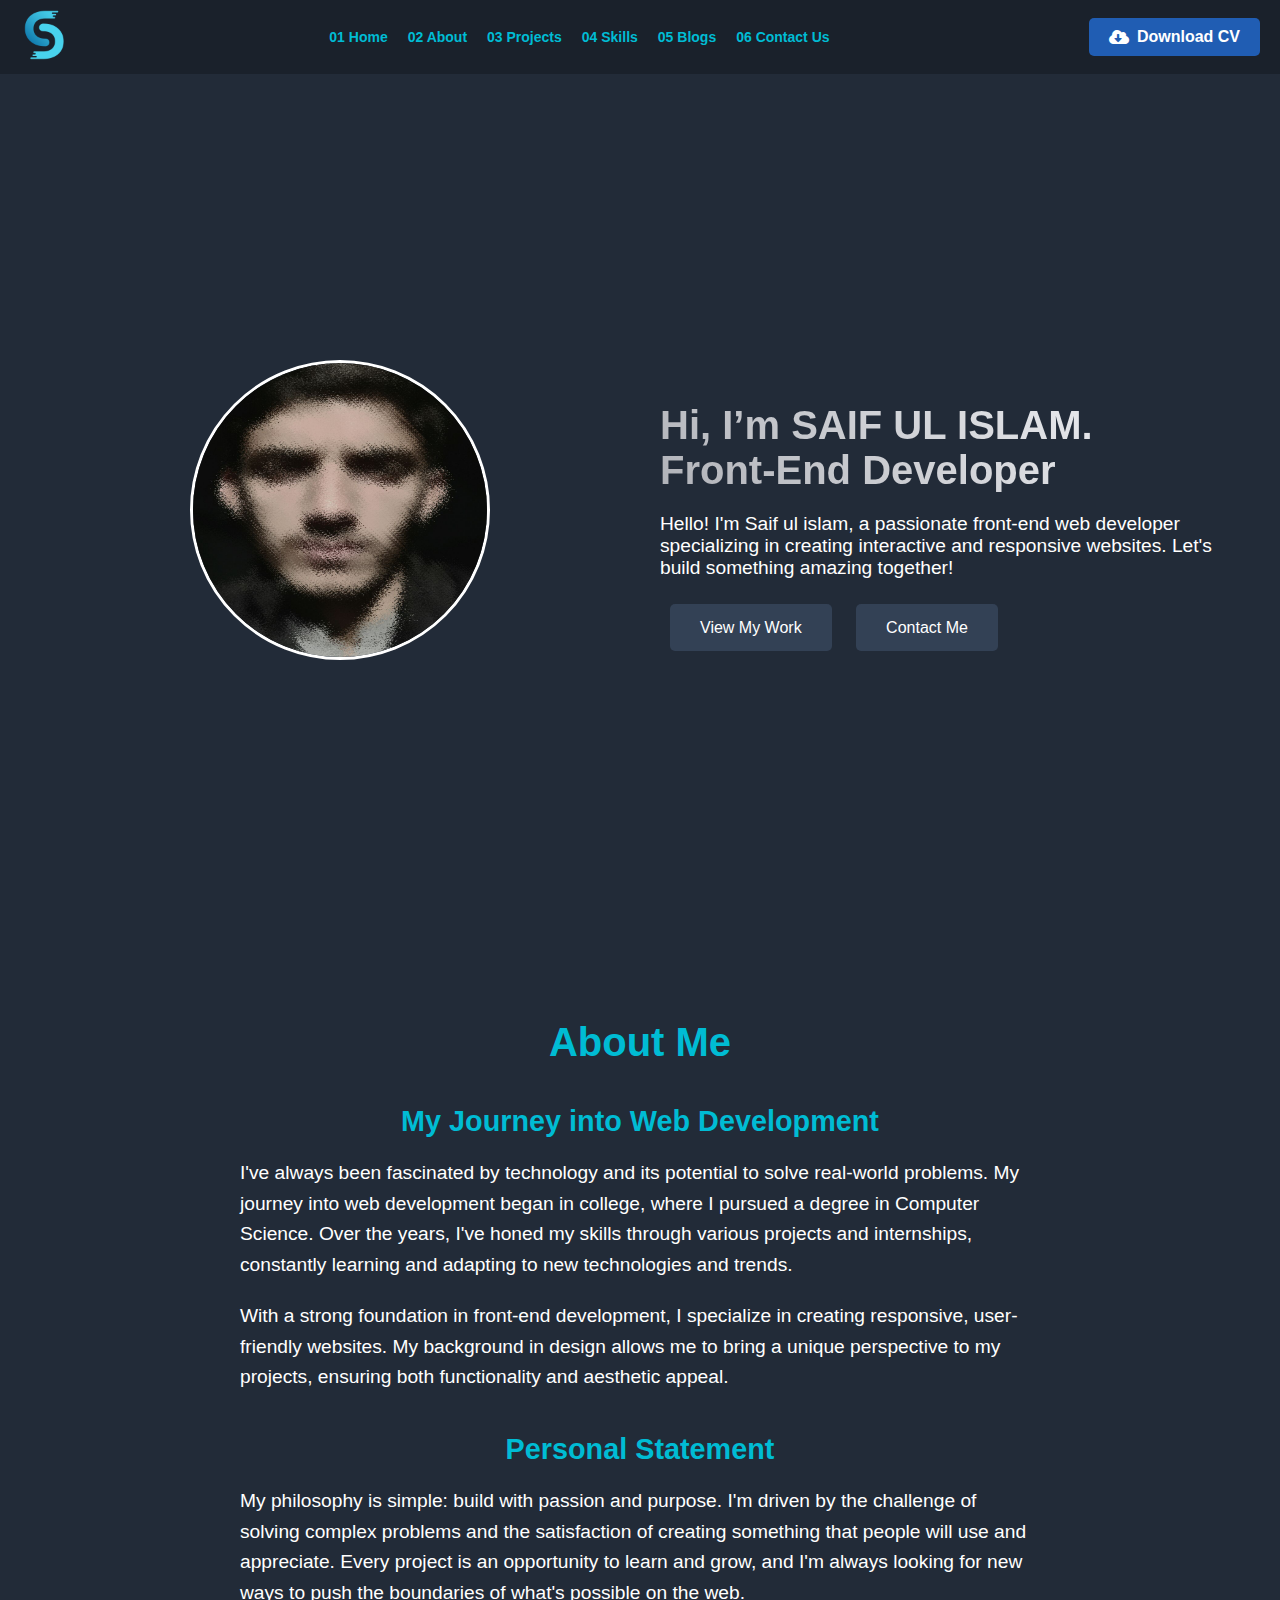
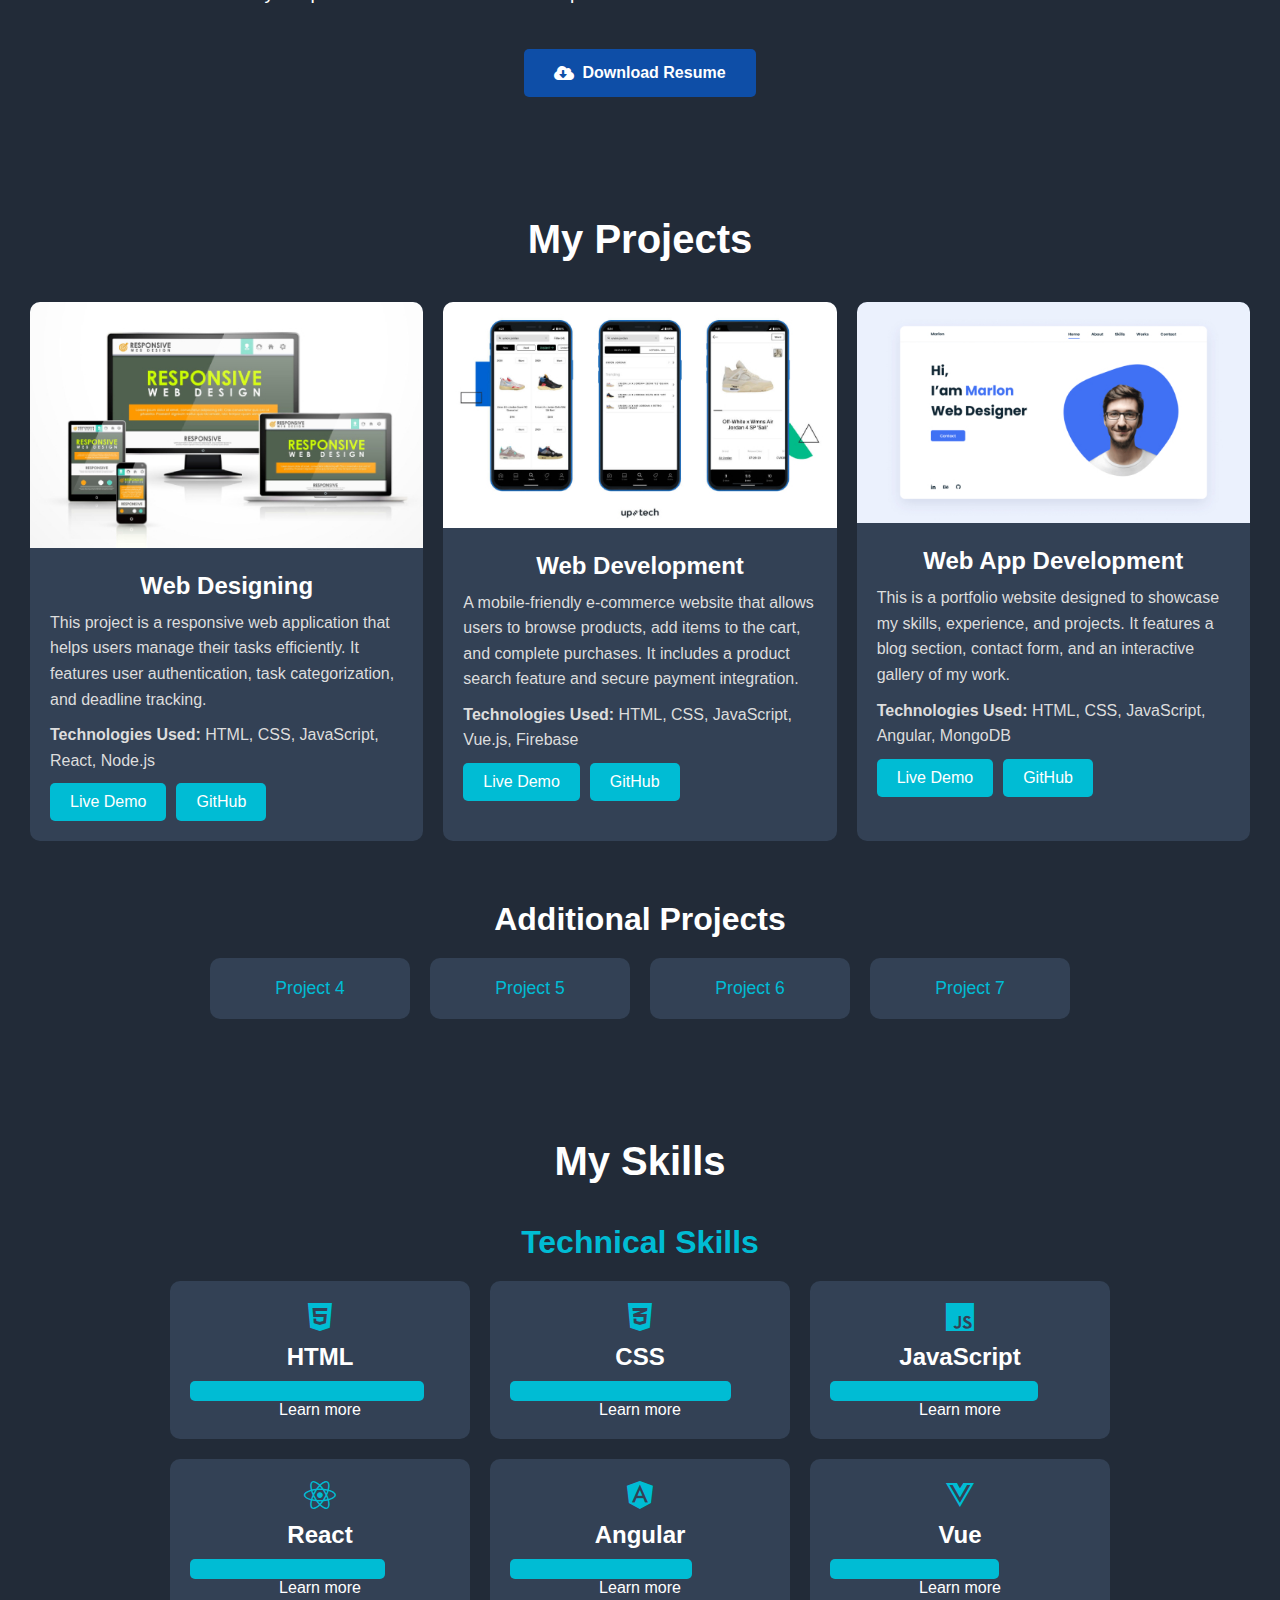
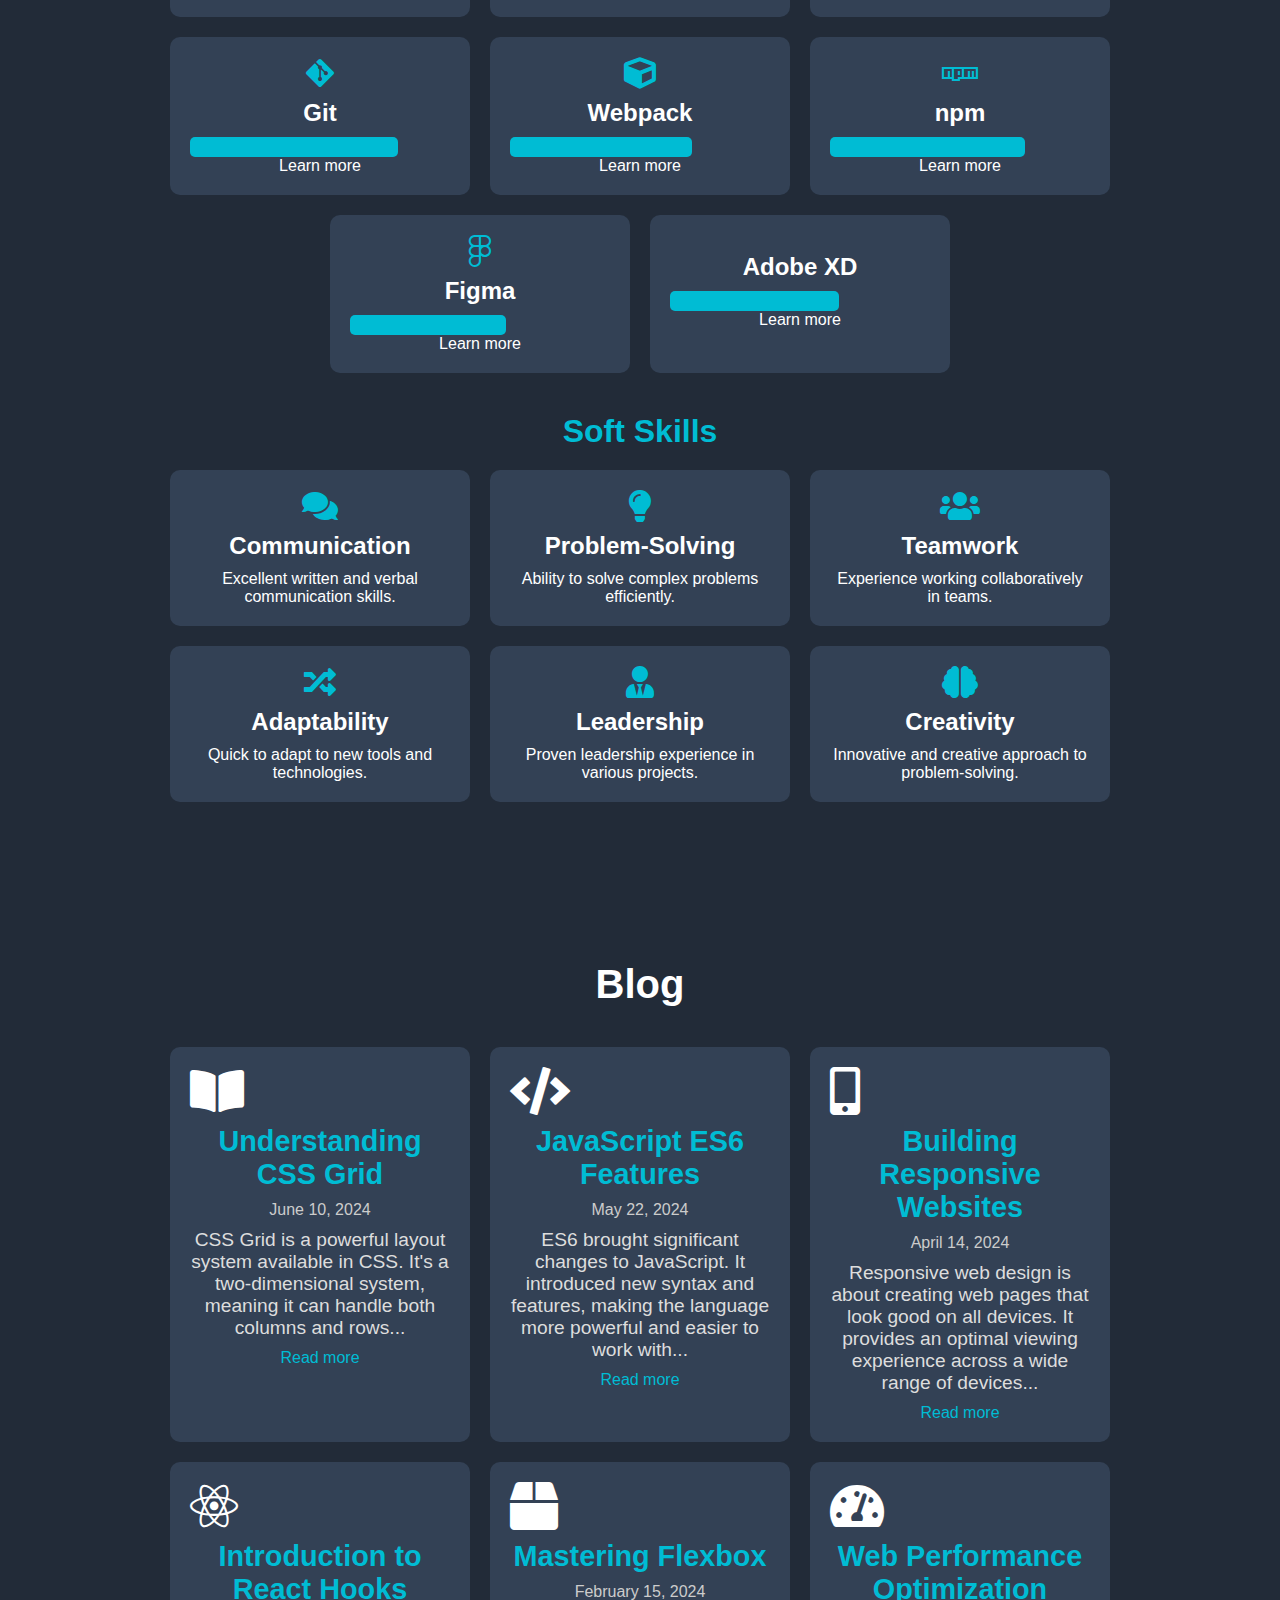
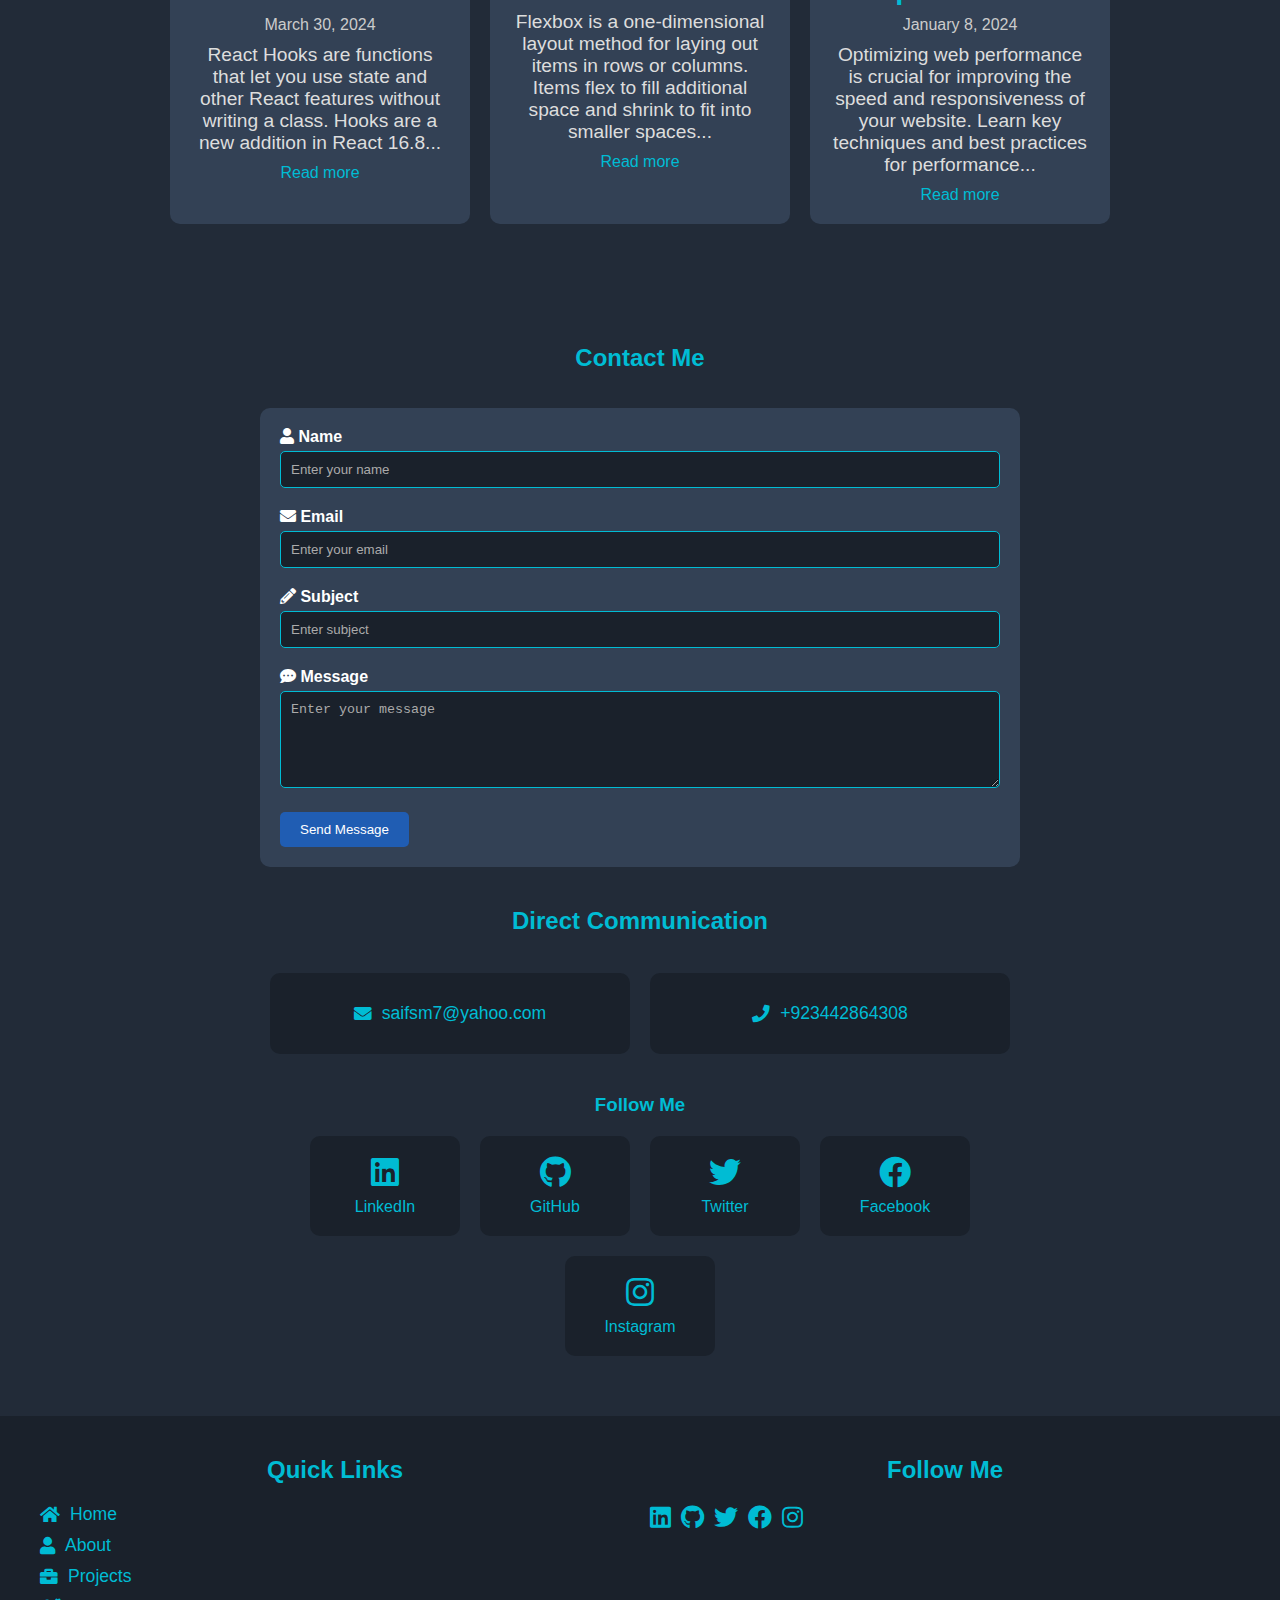
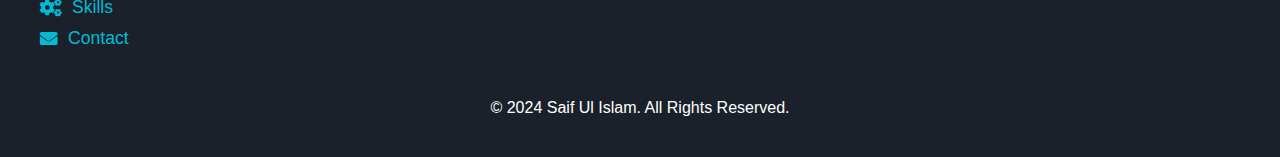
<file: index.html>
<!DOCTYPE html>
<html lang="en">
<head>
    <meta charset="UTF-8">
    <meta name="viewport" content="width=device-width, initial-scale=1.0">
    <title>Saif || Portfolio</title>
    <link rel="stylesheet" href="assets/css/styles.css">
    <link rel="stylesheet" href="https://cdnjs.cloudflare.com/ajax/libs/font-awesome/5.15.3/css/all.min.css">
    <style>
        
           </style>
</head>
<body>
    <!-- header section -->
     <section>
    <nav class="navbar">
        <div class="logo">
            <img src="assets/img/logo.png" alt="Logo">
        </div>
        <ul class="nav-links" id="nav-links">
            <li><a href="#hero">01 Home</a></li>
            <li><a href="#about">02 About</a></li>
            <li><a href="#projects">03 Projects</a></li>
            <li><a href="#skills">04 Skills</a></li>
            <li><a href="#blogs">05 Blogs</a></li>
            <li><a href="#contact">06 Contact Us</a></li>
        </ul>
        <div class="nav-right">
            <div class="download-cv">
                <a href="#" class="download-button">
                    <i class="fas fa-cloud-download-alt"></i> Download CV
                </a>
            </div>
            <div class="menu-icon" id="menu-icon">
                <i class="fas fa-bars"></i>
            </div>
        </div>
    </nav>
</section>
    <!-- Hero Section -->
    <section class="hero" id="hero">
        <div class="profile-pic-container">
            <img src="assets/img/msg7349087004-544.jpg" alt="Profile Picture" class="profile-pic">
        </div>
        <div class="hero-content">
            <h1>Hi, I’m SAIF UL ISLAM.<br>Front-End Developer</h1>
            <p>Hello! I'm Saif ul islam, a passionate front-end web developer specializing in creating interactive and responsive websites. Let's build something amazing together!</p>
            <div class="cta-buttons">
                <a href="#project" class="btn">View My Work</a>
                <a href="#contact" class="btn">Contact Me</a>
            </div>
        </div>
    </section>

    <!-- About Section -->
<section id="about" class="about">
    <h2>About Me</h2>
    <div class="about-content">
        <div class="about-details">
            <h3>My Journey into Web Development</h3>
            <p>I've always been fascinated by technology and its potential to solve real-world problems. My journey into web development began in college, where I pursued a degree in Computer Science. Over the years, I've honed my skills through various projects and internships, constantly learning and adapting to new technologies and trends.</p>
            <p>With a strong foundation in front-end development, I specialize in creating responsive, user-friendly websites. My background in design allows me to bring a unique perspective to my projects, ensuring both functionality and aesthetic appeal.</p>
        </div>
        <div class="personal-statement">
            <h3>Personal Statement</h3>
            <p>My philosophy is simple: build with passion and purpose. I'm driven by the challenge of solving complex problems and the satisfaction of creating something that people will use and appreciate. Every project is an opportunity to learn and grow, and I'm always looking for new ways to push the boundaries of what's possible on the web.</p>
        </div>
        <div class="resume-download">
            <a href="assets/resume.pdf" class="download-resume" download>
                <i class="fas fa-cloud-download-alt"></i> Download Resume
            </a>
        </div>
    </div>
</section>
    <!-- Projects Section -->
<section id="projects" class="projects-page">
    <h2>My Projects</h2>
    <div class="featured-projects">
        <div class="project-item">
            <img src="assets/img/responsivewebdesign.jpg" alt="Project 1" class="project-image">
            <div class="project-details">
                <h3>Web Designing</h3>
                <p>This project is a responsive web application that helps users manage their tasks efficiently. It features user authentication, task categorization, and deadline tracking.</p>
                <p><strong>Technologies Used:</strong> HTML, CSS, JavaScript, React, Node.js</p>
                <div class="project-links">
                    <a href="#" class="project-link">Live Demo</a>
                    <a href="#" class="project-link">GitHub</a>
                </div>
            </div>
        </div>
        <div class="project-item">
            <img src="assets/img/ecommereweb.jpg" alt="Project 2" class="project-image">
            <div class="project-details">
                <h3>Web Development</h3>
                <p>A mobile-friendly e-commerce website that allows users to browse products, add items to the cart, and complete purchases. It includes a product search feature and secure payment integration.</p>
                <p><strong>Technologies Used:</strong> HTML, CSS, JavaScript, Vue.js, Firebase</p>
                <div class="project-links">
                    <a href="#" class="project-link">Live Demo</a>
                    <a href="#" class="project-link">GitHub</a>
                </div>
            </div>
        </div>
        <div class="project-item">
            <img src="assets/img/portfolio.jpg" alt="Project 3" class="project-image">
            <div class="project-details">
                <h3>Web App Development</h3>
                <p>This is a portfolio website designed to showcase my skills, experience, and projects. It features a blog section, contact form, and an interactive gallery of my work.</p>
                <p><strong>Technologies Used:</strong> HTML, CSS, JavaScript, Angular, MongoDB</p>
                <div class="project-links">
                    <a href="#" class="project-link">Live Demo</a>
                    <a href="#" class="project-link">GitHub</a>
                </div>
            </div>
        </div>
    </div>
    <div class="additional-projects">
        <h3>Additional Projects</h3>
        <div class="additional-projects-list">
            <div class="additional-project-item">
                <a href="#" class="additional-project-link">Project 4</a>
            </div>
            <div class="additional-project-item">
                <a href="#" class="additional-project-link">Project 5</a>
            </div>
            <div class="additional-project-item">
                <a href="#" class="additional-project-link">Project 6</a>
            </div>
            <div class="additional-project-item">
                <a href="#" class="additional-project-link">Project 7</a>
            </div>
        </div>
    </div>
</section>

    <!-- Skills section -->
    <section id="skills" class="skills-page">
        <h2>My Skills</h2>
        <div class="skills-section">
            <h3>Technical Skills</h3>
            <div class="skills-list">
                <div class="skill-item">
                    <i class="fab fa-html5 skill-icon"></i>
                    <h4>HTML</h4>
                    <div class="skill-bar" style="--skill-level: 90%;"></div>
                    <a href="https://developer.mozilla.org/en-US/docs/Web/HTML" target="_blank">Learn more</a>
                </div>
                <div class="skill-item">
                    <i class="fab fa-css3-alt skill-icon"></i>
                    <h4>CSS</h4>
                    <div class="skill-bar" style="--skill-level: 85%;"></div>
                    <a href="https://developer.mozilla.org/en-US/docs/Web/CSS" target="_blank">Learn more</a>
                </div>
                <div class="skill-item">
                    <i class="fab fa-js skill-icon"></i>
                    <h4>JavaScript</h4>
                    <div class="skill-bar" style="--skill-level: 80%;"></div>
                    <a href="https://developer.mozilla.org/en-US/docs/Web/JavaScript" target="_blank">Learn more</a>
                </div>
                <div class="skill-item">
                    <i class="fab fa-react skill-icon"></i>
                    <h4>React</h4>
                    <div class="skill-bar" style="--skill-level: 75%;"></div>
                    <a href="https://reactjs.org/" target="_blank">Learn more</a>
                </div>
                <div class="skill-item">
                    <i class="fab fa-angular skill-icon"></i>
                    <h4>Angular</h4>
                    <div class="skill-bar" style="--skill-level: 70%;"></div>
                    <a href="https://angular.io/" target="_blank">Learn more</a>
                </div>
                <div class="skill-item">
                    <i class="fab fa-vuejs skill-icon"></i>
                    <h4>Vue</h4>
                    <div class="skill-bar" style="--skill-level: 65%;"></div>
                    <a href="https://vuejs.org/" target="_blank">Learn more</a>
                </div>
                <div class="skill-item">
                    <i class="fab fa-git-alt skill-icon"></i>
                    <h4>Git</h4>
                    <div class="skill-bar" style="--skill-level: 80%;"></div>
                    <a href="https://git-scm.com/" target="_blank">Learn more</a>
                </div>
                <div class="skill-item">
                    <i class="fas fa-cube skill-icon"></i> <!-- Alternative icon for Webpack -->
                    <h4>Webpack</h4>
                    <div class="skill-bar" style="--skill-level: 70%;"></div>
                    <a href="https://webpack.js.org/" target="_blank">Learn more</a>
                </div>
                <div class="skill-item">
                    <i class="fab fa-npm skill-icon"></i>
                    <h4>npm</h4>
                    <div class="skill-bar" style="--skill-level: 75%;"></div>
                    <a href="https://www.npmjs.com/" target="_blank">Learn more</a>
                </div>
                <div class="skill-item">
                    <i class="fab fa-figma skill-icon"></i>
                    <h4>Figma</h4>
                    <div class="skill-bar" style="--skill-level: 60%;"></div>
                    <a href="https://www.figma.com/" target="_blank">Learn more</a>
                </div>
                <div class="skill-item">
                    <i class="fab fa-adobe skill-icon"></i>
                    <h4>Adobe XD</h4>
                    <div class="skill-bar" style="--skill-level: 65%;"></div>
                    <a href="https://www.adobe.com/products/xd.html" target="_blank">Learn more</a>
                </div>
            </div>
        </div>
        <div class="skills-section">
            <h3>Soft Skills</h3>
            <div class="skills-list">
                <div class="skill-item">
                    <i class="fas fa-comments skill-icon"></i>
                    <h4>Communication</h4>
                    <p>Excellent written and verbal communication skills.</p>
                </div>
                <div class="skill-item">
                    <i class="fas fa-lightbulb skill-icon"></i>
                    <h4>Problem-Solving</h4>
                    <p>Ability to solve complex problems efficiently.</p>
                </div>
                <div class="skill-item">
                    <i class="fas fa-users skill-icon"></i>
                    <h4>Teamwork</h4>
                    <p>Experience working collaboratively in teams.</p>
                </div>
                <div class="skill-item">
                    <i class="fas fa-random skill-icon"></i>
                    <h4>Adaptability</h4>
                    <p>Quick to adapt to new tools and technologies.</p>
                </div>
                <div class="skill-item">
                    <i class="fas fa-user-tie skill-icon"></i>
                    <h4>Leadership</h4>
                    <p>Proven leadership experience in various projects.</p>
                </div>
                <div class="skill-item">
                    <i class="fas fa-brain skill-icon"></i>
                    <h4>Creativity</h4>
                    <p>Innovative and creative approach to problem-solving.</p>
                </div>
            </div>
        </div>
    </section>

<!-- blog section -->
<section id="blogs" class="blog-page">
    <h2>Blog</h2>
    <div class="posts-list">
        <div class="post-item">
            <i class="fas fa-book-open post-icon"></i>
            <h3 class="post-title">Understanding CSS Grid</h3>
            <p class="post-date">June 10, 2024</p>
            <p class="post-summary">CSS Grid is a powerful layout system available in CSS. It's a two-dimensional system, meaning it can handle both columns and rows...</p>
            <a class="read-more" href="#">Read more</a>
        </div>
        <div class="post-item">
            <i class="fas fa-code post-icon"></i>
            <h3 class="post-title">JavaScript ES6 Features</h3>
            <p class="post-date">May 22, 2024</p>
            <p class="post-summary">ES6 brought significant changes to JavaScript. It introduced new syntax and features, making the language more powerful and easier to work with...</p>
            <a class="read-more" href="#">Read more</a>
        </div>
        <div class="post-item">
            <i class="fas fa-mobile-alt post-icon"></i>
            <h3 class="post-title">Building Responsive Websites</h3>
            <p class="post-date">April 14, 2024</p>
            <p class="post-summary">Responsive web design is about creating web pages that look good on all devices. It provides an optimal viewing experience across a wide range of devices...</p>
            <a class="read-more" href="#">Read more</a>
        </div>
        <div class="post-item">
            <i class="fab fa-react post-icon"></i>
            <h3 class="post-title">Introduction to React Hooks</h3>
            <p class="post-date">March 30, 2024</p>
            <p class="post-summary">React Hooks are functions that let you use state and other React features without writing a class. Hooks are a new addition in React 16.8...</p>
            <a class="read-more" href="#">Read more</a>
        </div>
        <div class="post-item">
            <i class="fas fa-box post-icon"></i>
            <h3 class="post-title">Mastering Flexbox</h3>
            <p class="post-date">February 15, 2024</p>
            <p class="post-summary">Flexbox is a one-dimensional layout method for laying out items in rows or columns. Items flex to fill additional space and shrink to fit into smaller spaces...</p>
            <a class="read-more" href="#">Read more</a>
        </div>
        <div class="post-item">
            <i class="fas fa-tachometer-alt post-icon"></i>
            <h3 class="post-title">Web Performance Optimization</h3>
            <p class="post-date">January 8, 2024</p>
            <p class="post-summary">Optimizing web performance is crucial for improving the speed and responsiveness of your website. Learn key techniques and best practices for performance...</p>
            <a class="read-more" href="#">Read more</a>
        </div>
    </div>
</section>
    <!-- Contact Section -->
    <div id="contact" class="contact-section">
        <h2>Contact Me</h2>
        <br>
        <br>
        <div class="form-container">
            <form>
                <div class="form-field">
                    <label for="name"><i class="fas fa-user"></i> Name</label>
                    <input type="text" id="name" name="name" placeholder="Enter your name">
                </div>
                <div class="form-field">
                    <label for="email"><i class="fas fa-envelope"></i> Email</label>
                    <input type="email" id="email" name="email" placeholder="Enter your email">
                </div>
                <div class="form-field">
                    <label for="subject"><i class="fas fa-pencil-alt"></i> Subject</label>
                    <input type="text" id="subject" name="subject" placeholder="Enter subject">
                </div>
                <div class="form-field">
                    <label for="message"><i class="fas fa-comment-dots"></i> Message</label>
                    <textarea id="message" name="message" rows="5" placeholder="Enter your message"></textarea>
                </div>
                <button type="submit">Send Message</button>
            </form>
        </div>
        <div class="contact-info">
            <h3>Direct Communication</h3>
            <br>
            <div class="contact-boxes">
                <div class="contact-box">
                    <p><i class="fas fa-envelope"></i> saifsm7@yahoo.com</p>
                </div>
                <div class="contact-box">
                    <p><i class="fas fa-phone"></i> +923442864308</p>
                </div>
            </div>
        </div>
        <div class="social-media">
            <h3>Follow Me</h3>
            <div class="social-boxes">
                <a href="https://www.linkedin.com/in/saifxeven/" target="_blank" class="social-box">
                    <i class="fab fa-linkedin"></i> LinkedIn
                </a>
                <a href="https://github.com/saifulislaam" target="_blank" class="social-box">
                    <i class="fab fa-github"></i> GitHub
                </a>
                <a href="https://twitter.com/saifxeven" target="_blank" class="social-box">
                    <i class="fab fa-twitter"></i> Twitter
                </a>
                <a href="https://www.facebook.com/saifxeven" target="_blank" class="social-box">
                    <i class="fab fa-facebook"></i> Facebook
                </a>
                <a href="https://www.instagram.com/saifsui7" target="_blank" class="social-box">
                    <i class="fab fa-instagram"></i> Instagram
                </a>
            </div>
        </div>
    </div>
    <!-- Footer Section >-- -->
<footer class="footer-section">
    <div class="footer-content">
        <div class="quick-links">
            <h3>Quick Links</h3>
            <ul>
                <li><a href="#home"><i class="fas fa-home"></i> Home</a></li>
                <li><a href="#about"><i class="fas fa-user"></i> About</a></li>
                <li><a href="#projects"><i class="fas fa-briefcase"></i> Projects</a></li>
                <li><a href="#skills"><i class="fas fa-cogs"></i> Skills</a></li>
                <li><a href="#contact"><i class="fas fa-envelope"></i> Contact</a></li>
            </ul>
        </div>
        <div class="social-media-icons">
            <h3>Follow Me</h3>
            <div class="social-icons">
                <a href="https://www.linkedin.com/in/saifxeven/" target="_blank"><i class="fab fa-linkedin"></i></a>
                <a href="https://github.com/saifulislaam" target="_blank"><i class="fab fa-github"></i></a>
                <a href="https://twitter.com/saifxeven" target="_blank"><i class="fab fa-twitter"></i></a>
                <a href="https://www.facebook.com/saifxeven" target="_blank"><i class="fab fa-facebook"></i></a>
                <a href="https://www.instagram.com/saifsui7" target="_blank"><i class="fab fa-instagram"></i></a>
            </div>
        </div>
        <div class="copyright-info">
            <p>© 2024 Saif Ul Islam. All Rights Reserved.</p>
        </div>
    </div>
</footer>
    <script src="assets/js/scripts.js">document.getElementById('contact-form').addEventListener('submit', function(event) {
        event.preventDefault(); // Prevent the default form submission
    
        const formData = new FormData(this);
    
        fetch('https://your-server-endpoint.com/submit-form', {
            method: 'POST',
            body: formData
        })
        .then(response => response.json())
        .then(data => {
            if (data.success) {
                alert('Message sent successfully!');
            } else {
                alert('There was an error sending your message.');
            }
        })
        .catch(error => {
            console.error('Error:', error);
            alert('There was an error sending your message.');
        });
    });
        document.addEventListener('DOMContentLoaded', () => {
            const menuIcon = document.getElementById('menu-icon');
            const navLinks = document.getElementById('nav-links');

            // Toggle nav visibility when menu icon is clicked
            menuIcon.addEventListener('click', () => {
                navLinks.classList.toggle('active');
            });

            // Hide nav when clicking on a link
            document.querySelectorAll('.nav-links a').forEach(link => {
                link.addEventListener('click', () => {
                    navLinks.classList.remove('active');
                });
            });

            // Hide nav when clicking outside of it
            document.addEventListener('click', (event) => {
                if (!menuIcon.contains(event.target) && !navLinks.contains(event.target)) {
                    navLinks.classList.remove('active');
                }
            });
        });
    </script>
</body>
</html>
</file>
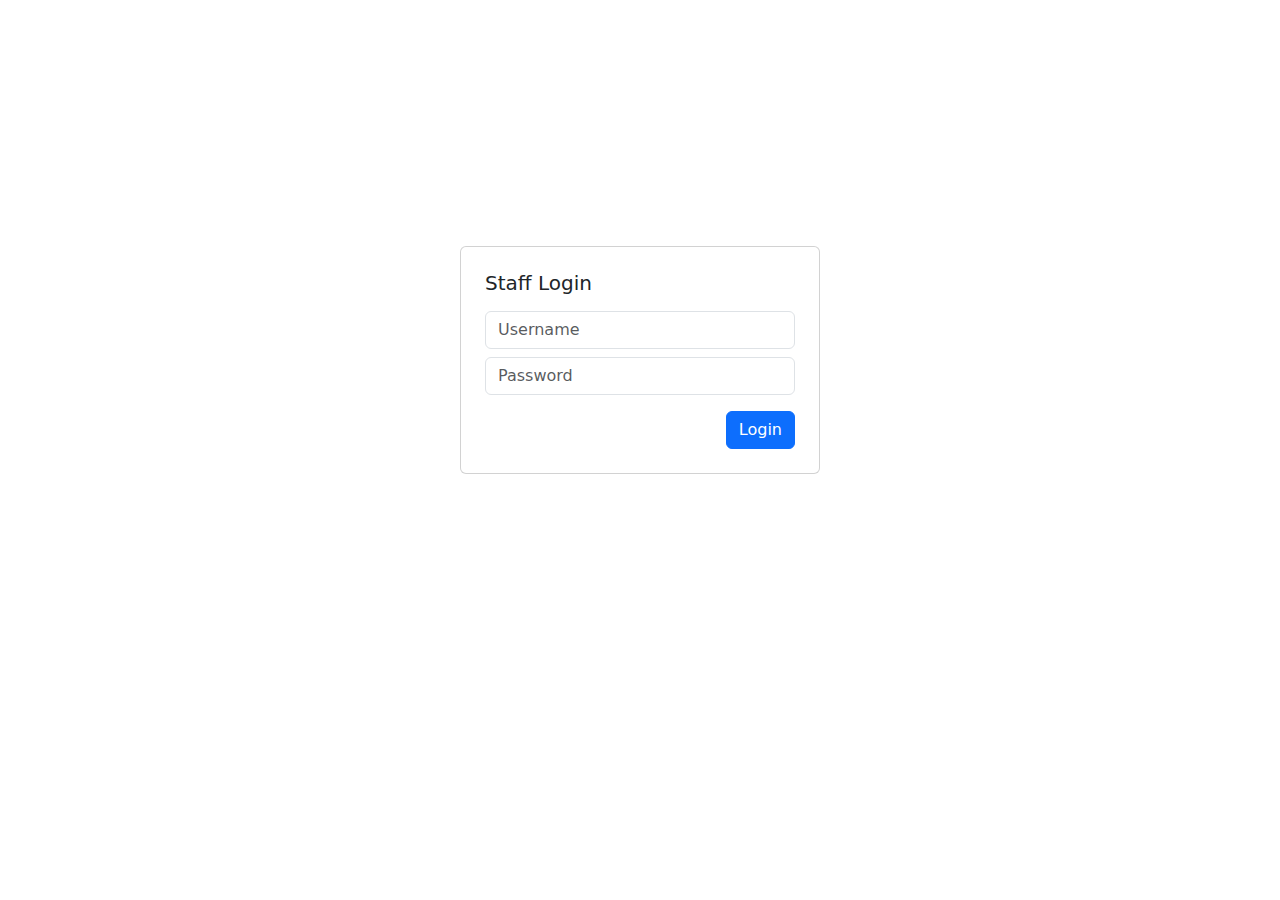
<file: login.html>
<!doctype html>
<html>
<head><meta charset="utf-8"><meta name="viewport" content="width=device-width,initial-scale=1"><title>Staff Login</title>
<link href="https://cdn.jsdelivr.net/npm/bootstrap@5.3.2/dist/css/bootstrap.min.css" rel="stylesheet"></head>
<body>
<div class="container d-flex justify-content-center align-items-center" style="min-height:80vh;">
  <form action="login.php" method="post" class="card p-4" style="width:360px;">
    <h5 class="mb-3">Staff Login</h5>
    <input class="form-control mb-2" name="username" placeholder="Username" required>
    <input class="form-control mb-3" name="password" type="password" placeholder="Password" required>
    <div class="text-end">
      <button class="btn btn-primary" type="submit">Login</button>
    </div>
  </form>
</div>
</body>
</html>
</file>
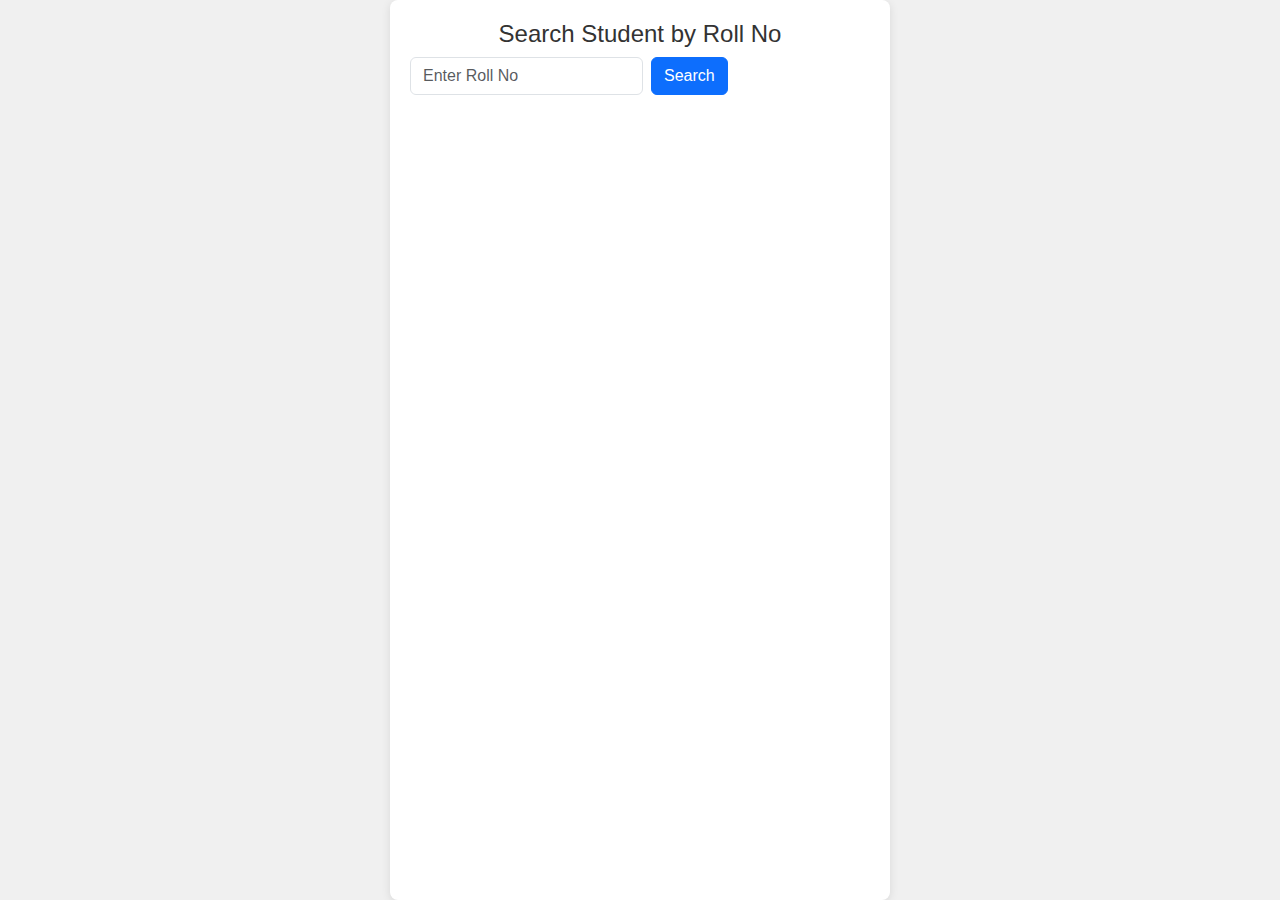
<file: search_student.html>
<!doctype html>
<html lang="en">
<head>
<meta charset="utf-8"><meta name="viewport" content="width=device-width,initial-scale=1"><title>Search Student</title>
<link href="https://cdn.jsdelivr.net/npm/bootstrap@5.3.2/dist/css/bootstrap.min.css" rel="stylesheet">
<link rel="stylesheet" href="styles.css">
</head>
<body>
  <div class="container my-4">
    <h4>Search Student by Roll No</h4>
    <form action="search_student.php" method="get" class="row g-2">
      <div class="col-auto">
        <input class="form-control" type="text" name="roll_no" placeholder="Enter Roll No" required>
      </div>
      <div class="col-auto">
        <button class="btn btn-primary" type="submit"><i class="fa fa-search"></i> Search</button>
      </div>
    </form>
  </div>
</body>
</html>
</file>
<file: assets/css/styles.css>
* {
    margin: 0;
    padding: 0;
    box-sizing: border-box;
}

body, html {
    font-family: Arial, sans-serif;
    background-color: #222b38;
    color: white;
    margin: 0;
    padding: 0;
}

.navbar {
    display: flex;
    justify-content: space-between;
    align-items: center;
    background-color: #1a212b;
    padding: 10px 20px;
    position: fixed;
    top: 0;
    width: 100%;
    z-index: 1000;
}

.logo img {
    width: 50px;
    height: auto;
}

.nav-links {
    list-style: none;
    display: flex;
    gap: 20px;
    flex: 1;
    justify-content: center;
}

.nav-links li {
    display: flex;
    align-items: center;
}

.nav-links a {
    color: #00bcd4;
    text-decoration: none;
    font-weight: bold;
    font-size: 14px;
}

.nav-right {
    display: flex;
    align-items: center;
}

.download-cv {
    margin-left: auto;
}

.download-button {
    background-color: #205db3;
    color: #fff;
    padding: 10px 20px;
    border-radius: 5px;
    text-decoration: none;
    font-weight: bold;
    display: flex;
    align-items: center;
}

.download-button i {
    margin-right: 8px;
}

.download-button:hover {
    background: linear-gradient(45deg, #90939c, #102c5a);
}

.menu-icon {
    display: none;
    font-size: 24px;
    cursor: pointer;
    margin-left: 10px;
    color: #fff;
}

/* Hero Section */
.hero {
    display: flex;
    align-items: center;
    justify-content: space-between;
    text-align: left;
    height: 100vh;
    padding: 40px;
    background-color: #222b38;
    color: white;
    margin-top: 60px; /* To offset the height of the fixed navbar */
}

.profile-pic-container {
    flex: 1;
    display: flex;
    justify-content: center;
    align-items: center;
}

.profile-pic {
    width: 300px;
    height: 300px;
    border-radius: 50%;
    border: 3px solid #fff;
}

.hero-content {
    flex: 2;
    max-width: 600px;
    padding-left: 20px;
}

.hero-content h1 {
    font-size: 2.5em;
    margin: 20px 0;
    background: linear-gradient(45deg, #b0b2b8, #f8f9fc);
    -webkit-background-clip: text;
    color: transparent;
}

.hero-content p {
    font-size: 1.2em;
    margin: 20px 0 40px;
}

.cta-buttons .btn {
    text-decoration: none;
    background-color: #334155;
    color: white;
    padding: 15px 30px;
    margin: 10px;
    border-radius: 5px;
    transition: background-color 0.3s;
}

.cta-buttons .btn:hover {
    background: linear-gradient(45deg, #6b748d, #3b82f6);
    border: 1px solid rgb(109, 76, 255);
}

/* Responsive Design */
@media (max-width: 768px) {
    .nav-links {
        display: none;
        flex-direction: column;
        position: absolute;
        top: 60px;
        left: 0;
        width: 100%;
        background-color: #222b38;
        padding: 10px 0;
    }

    .nav-links li {
        justify-content: center;
        padding: 10px 0;
    }

    .menu-icon {
        display: block;
    }

    .nav-links.active {
        display: flex;
    }

    .download-cv {
        margin-left: 0;
    }

    .hero {
        flex-direction: column;
        text-align: center;
        padding: 20px;
    }

    .profile-pic-container {
        margin-bottom: 20px;
    }

    .hero-content {
        padding-left: 0;
    }

    .hero-content h1 {
        font-size: 2em;
    }

    .hero-content p {
        font-size: 1em;
    }

    .cta-buttons .btn {
        padding: 12px 24px;
        margin: 8px;
    }
}

@media (max-width: 480px) {
    .profile-pic {
        width: 150px;
        height: 150px;
    }

    .hero-content h1 {
        font-size: 1.8em;
    }

    .hero-content p {
        font-size: 0.9em;
    }

    .cta-buttons .btn {
        padding: 10px 20px;
        margin: 6px;
    }
}
/* About section */
.about {
    padding: 60px 20px;
    background-color: #222b38;
    color: white;
    text-align: center;
}

.about h2 {
    font-size: 2.5em;
    margin-bottom: 40px;
}

.about-content {
    max-width: 800px;
    margin: 0 auto;
    text-align: left;
}

.about-details,
.personal-statement {
    margin-bottom: 40px;
}

.about-details h3,
.personal-statement h3 {
    font-size: 1.8em;
    margin-bottom: 20px;
}

.about-details p,
.personal-statement p {
    font-size: 1.2em;
    line-height: 1.6;
    margin-bottom: 20px;
}

.resume-download {
    text-align: center;
    margin-top: 20px;
}

.download-resume {
    background-color: #0e4ea7;
    color: white;
    padding: 15px 30px;
    border-radius: 5px;
    text-decoration: none;
    font-weight: bold;
    display: inline-flex;
    align-items: center;
    transition: background-color 0.3s;
}

.download-resume i {
    margin-right: 8px;
}

.download-resume:hover {
    background: linear-gradient(45deg, #1e3a8a, #3b82f6);
}

/* Responsive Design */
@media (max-width: 768px) {
    .about-content {
        padding: 0 20px;
    }
}

@media (max-width: 480px) {
    .about h2 {
        font-size: 2em;
    }

    .about-details h3,
    .personal-statement h3 {
        font-size: 1.5em;
    }

    .about-details p,
    .personal-statement p {
        font-size: 1em;
    }
}
/* Projects scetion */
.projects-page {
    padding: 60px 20px;
    background-color: #222b38;
    color: #fff;
    text-align: center;
}

.projects-page h2 {
    font-size: 2.5em;
    margin-bottom: 40px;
    color: #fff;
}

.featured-projects {
    display: flex;
    flex-wrap: wrap;
    justify-content: center;
    gap: 20px;
}

.project-item {
    background-color: #334155;
    border-radius: 10px;
    overflow: hidden;
    width: calc(33.333% - 20px);
    max-width: 400px;
    margin-bottom: 20px;
    text-align: left;
    transition: transform 0.3s;
}

.project-item:hover {
    transform: scale(1.05);
}

.project-image {
    width: 100%;
    height: auto;
}

.project-details {
    padding: 20px;
}

.project-details h3 {
    font-size: 1.5em;
    margin-bottom: 10px;
    color: #fff;
}

.project-details p {
    font-size: 1em;
    line-height: 1.6;
    margin-bottom: 10px;
    color: #ddd;
}

.project-links {
    display: flex;
    gap: 10px;
    margin-top: 10px;
}

.project-link {
    text-decoration: none;
    background-color: #00bcd4;
    color: white;
    padding: 10px 20px;
    border-radius: 5px;
    transition: background-color 0.3s;
}

.project-link:hover {
    background: linear-gradient(45deg, #1e3a8a, #3b82f6);
}

.additional-projects {
    margin-top: 40px;
}

.additional-projects h3 {
    font-size: 2em;
    margin-bottom: 20px;
    color: #fff;
}

.additional-projects-list {
    display: flex;
    flex-wrap: wrap;
    justify-content: center;
    gap: 20px;
}

.additional-project-item {
    background-color: #334155;
    border-radius: 10px;
    padding: 20px;
    width: calc(25% - 20px);
    max-width: 200px;
    text-align: center;
    transition: transform 0.3s;
}

.additional-project-item:hover {
    transform: scale(1.05);
}

.additional-project-link {
    text-decoration: none;
    color: #00bcd4;
    font-size: 1.1em;
    transition: color 0.3s;
}

.additional-project-link:hover {
    color: #1e3a8a;
}

/* Responsive Design */
@media (max-width: 768px) {
    .project-item, .additional-project-item {
        width: calc(50% - 20px);
    }
}

@media (max-width: 480px) {
    .project-item, .additional-project-item {
        width: 100%;
    }

    .projects-page h2 {
        font-size: 2em;
    }

    .additional-projects h3 {
        font-size: 1.5em;
    }
}

/* Skills section */
.skills-page {
    padding: 60px 20px;
    background-color: #222b38;
    color: #fff;
    text-align: center;
}

.skills-page h2 {
    font-size: 2.5em;
    margin-bottom: 40px;
    color: #fff;
}

.skills-section {
    margin-bottom: 40px;
}

.skills-section h3 {
    font-size: 2em;
    margin-bottom: 20px;
    color: #00bcd4;
}

.skills-list {
    display: flex;
    flex-wrap: wrap;
    justify-content: center;
    gap: 20px;
}

.skill-item {
    background-color: #334155;
    border-radius: 10px;
    padding: 20px;
    width: calc(33.333% - 20px);
    max-width: 300px;
    transition: transform 0.3s;
    text-align: center;
}

.skill-item:hover {
    transform: scale(1.05);
}

.skill-item h4 {
    font-size: 1.5em;
    margin-bottom: 10px;
    color: #fff;
}

.skill-item .skill-bar {
    background-color: #00bcd4;
    border-radius: 5px;
    height: 20px;
    width: var(--skill-level);
    transition: width 0.3s;
}

.skill-item .skill-icon {
    font-size: 2em;
    margin-bottom: 10px;
    color: #00bcd4;
}

.skill-item a {
    color: #fff;
    text-decoration: none;
    font-size: 1em;
}

.skill-item a:hover {
    text-decoration: underline;
}

/* Responsive Design */
@media (max-width: 768px) {
    .skill-item {
        width: calc(50% - 20px);
    }
}

@media (max-width: 480px) {
    .skill-item {
        width: 100%;
    }
    
    .skills-page h2 {
        font-size: 2em;
    }
    
    .skills-section h3 {
        font-size: 1.5em;
    }
}
/* Blogs section */
.blog-page {
    padding: 60px 20px;
    background-color: #222b38;
    color: #fff;
}

.blog-page h2 {
    font-size: 2.5em;
    margin-bottom: 40px;
    color: #fff;
    text-align: center;
}

.posts-list {
    display: flex;
    flex-wrap: wrap;
    justify-content: center;
    gap: 20px;
}

.post-item {
    background-color: #334155;
    border-radius: 10px;
    padding: 20px;
    width: calc(33.333% - 20px);
    max-width: 300px;
    transition: transform 0.3s;
    text-align: left;
}

.post-item:hover {
    transform: scale(1.05);
}

.post-icon {
    font-size: 3em;
    display: block;
    text-align: center;
    margin-bottom: 10px;
}

.post-title {
    font-size: 1.8em;
    margin-bottom: 10px;
    color: #00bcd4;
    text-align: center;
}

.post-date {
    font-size: 1em;
    margin-bottom: 10px;
    color: #ccc;
    text-align: center;
}

.post-summary {
    font-size: 1.2em;
    margin-bottom: 10px;
    color: #ddd;
    text-align: center;
}

.read-more {
    color: #00bcd4;
    text-decoration: none;
    font-size: 1em;
    display: block;
    text-align: center;
}

.read-more:hover {
    text-decoration: underline;
}

/* Responsive Design */
@media (max-width: 768px) {
    .post-item {
        width: calc(50% - 20px);
    }
}

@media (max-width: 480px) {
    .post-item {
        width: 100%;
    }

    .blog-page h2 {
        font-size: 2em;
    }
}
/*  contact section */
/*  */

h2, h3 {
    text-align: center;
    color: #00bcd4;
}

.contact-section {
    padding: 60px 20px;
    max-width: 800px;
    margin: 0 auto;
}

.form-container {
    background-color: #334155;
    padding: 20px;
    border-radius: 10px;
    margin-bottom: 40px;
}

.form-field {
    margin-bottom: 20px;
}

.form-field label {
    display: block;
    margin-bottom: 5px;
    font-weight: bold;
}

.form-field input,
.form-field textarea {
    width: 100%;
    padding: 10px;
    border: 1px solid #00bcd4;
    border-radius: 5px;
    background-color: #1a212b;
    color: white;
}

.form-field input::placeholder,
.form-field textarea::placeholder {
    color: #aaa;
}

button {
    background-color: #205db3;
    color: #fff;
    padding: 10px 20px;
    border: none;
    border-radius: 5px;
    cursor: pointer;
    transition: background-color 0.3s;
}

button:hover {
    background: linear-gradient(45deg, #90939c, #102c5a);
}

.contact-info {
    margin-bottom: 40px;
}

.contact-boxes {
    display: flex;
    flex-wrap: wrap;
    justify-content: center;
    gap: 20px;
}

.contact-box {
    background-color: #1a212b;
    border-radius: 10px;
    padding: 20px;
    width: calc(50% - 20px);
    text-align: center;
    color: #00bcd4;
}

.contact-box p {
    font-size: 1.2em;
    display: flex;
    align-items: center;
    justify-content: center;
    margin: 10px 0;
}

.contact-box p i {
    margin-right: 10px;
}

.social-media {
    text-align: center;
}

.social-boxes {
    display: flex;
    flex-wrap: wrap;
    justify-content: center;
    gap: 20px;
    margin-top: 20px;
}

.social-box {
    background-color: #1a212b;
    border-radius: 10px;
    padding: 20px;
    width: 150px;
    text-align: center;
    color: #00bcd4;
    text-decoration: none;
    transition: background-color 0.3s, transform 0.3s;
}

.social-box i {
    font-size: 2em;
    display: block;
    margin-bottom: 10px;
}

.social-box:hover {
    background-color: #00bcd4;
    color: #1a212b;
    transform: scale(1.05);
}

/* Responsive Design */
@media (max-width: 768px) {
    .form-container, .contact-info, .social-boxes {
        padding: 0 20px;
    }

    .contact-box {
        width: 100%;
    }

    .social-box {
        width: 45%;
    }
}

@media (max-width: 480px) {
    .social-box {
        width: 100%;
    }

    h2, h3 {
        font-size: 1.5em;
    }
}
/* General Styles */
/* footer section */
.footer-section {
    background-color: #1a212b;
    padding: 40px 20px;
    color: #fff;
    text-align: center;
}

.footer-content {
    max-width: 1200px;
    margin: 0 auto;
    display: flex;
    flex-wrap: wrap;
    justify-content: space-between;
    gap: 20px;
}

.quick-links, .social-media-icons, .contact-info {
    flex: 1;
    min-width: 200px;
    text-align: left;
}

.quick-links h3, .social-media-icons h3, .contact-info h3 {
    font-size: 1.5em;
    margin-bottom: 20px;
}

.quick-links ul {
    list-style: none;
    padding: 0;
}

.quick-links li {
    margin-bottom: 10px;
}

.quick-links a {
    color: #00bcd4;
    text-decoration: none;
    font-size: 1.1em;
    display: flex;
    align-items: center;
}

.quick-links a i {
    margin-right: 10px;
}

.social-icons {
    display: flex;
    justify-content: left;
    gap: 10px;
}

.social-icons a {
    color: #00bcd4;
    font-size: 1.5em;
    transition: color 0.3s;
}

.social-icons a:hover {
    color: #1e3a8a;
}

.contact-info p {
    margin: 10px 0;
    display: flex;
    align-items: center;
    font-size: 1.1em;
}

.contact-info i {
    margin-right: 10px;
}

.copyright-info {
    flex-basis: 100%;
    margin-top: 20px;
}

/* Responsive Design */
@media (max-width: 768px) {
    .footer-content {
        flex-direction: column;
        align-items: center;
        text-align: center;
    }

    .quick-links, .social-media-icons, .contact-info {
        text-align: center;
    }

    .social-icons {
        justify-content: center;
    }
}

@media (max-width: 480px) {
    .quick-links h3, .social-media-icons h3, .contact-info h3 {
        font-size: 1.3em;
    }

    .quick-links a {
        font-size: 1em;
    }

    .social-icons a {
        font-size: 1.2em;
        margin: 0 5px;
    }

    .contact-info p {
        font-size: 1em;
    }
}
</file>
<file: styles.css>
:root{
    /*Light color scheme*/
    --bg-clr-light: #f0f0f0;
    --container-clr-light:#fff;
    --text-clr-light: #333;

    /*Dark color scheme*/
    --bg-clr-dark: #101010;
    --container-clr-dark:#1f1f1f;
    --text-clr-dark: #bdc1c6;
}


body {
    font-family: Arial, sans-serif;
    background-color: var(--bg-clr-light);
    color: var(--text-clr-light);
    display: flex;
    justify-content: center;
    align-items: center;
    height: 100vh;
    margin: 0;
    color-scheme: light dark;
}

.container {
    background: var(--container-clr-light);
    border-radius: 8px;
    box-shadow: 0 2px 10px rgba(0, 0, 0, 0.1);
    padding: 20px;
    max-width: 500px;
    width: 100%;
    text-align: center;
    
    height: 100vh;
    overflow: auto; /* Ensure scroll works */
    padding: 20px;

}

h1 {
    margin-bottom: 20px;
}

.form-group {
    margin-bottom: 15px;
}

label {
    display: block;
    margin-bottom: 5px;
    font-weight: bold;
}

select {
    width: 100%;
    padding: 10px;
    font-size: 14px;
    margin-bottom: 15px;
}

button {
    background-color: #007bff;
    color: white;
    border: none;
    padding: 10px 20px;
    font-size: 14px;
    border-radius: 5px;
    cursor: pointer;
    transition: background 150ms;
}



button:hover {
    background-color: #0056b3;
}

.hidden {
    display: none;
}

.progress-bar {
    background-color: #f0f0f0;
    border-radius: 5px;
    overflow: hidden;
    margin-top: 20px;
    height: 30px;
    position: relative;
}

.progress-bar div {
    height: 100%;
    background-color: #007bff;
    width: 0;
    transition: width 0.5s;
}

#progressText {
    margin-top: 10px;
    font-weight: bold;
}

.key-item {
    display: flex;
    align-items: center;
    margin-top: 10px;
}

.key-item input {
    flex: 1;
    padding: 10px;
    font-size: 14px;
    border: 1px solid #ccc;
    border-radius: 5px;
    margin-right: 10px;
}

.copyKeyBtn {
    background-color: #28a745;
    border: none;
    padding: 10px 20px;
    color: white;
    font-size: 14px;
    border-radius: 5px;
    cursor: pointer;
}

.copyKeyBtn:hover {
    background-color: #218838;
}

.footer {
    margin-top: 20px;
    font-size: 14px;
}

#copyStatus {
    margin-top: 10px;
    color: green;
}

#telegramChannelBtn{
    background-color: green;
}

#countdownContainer {
    display: none;
    font-size: 1.05em;
    color: #ff0000;
    margin: 10px 0;
}

.scrollToTopBtn {
    position: fixed;
    bottom: 20px;
    right: 20px;
    display: none;
    background-color: #333;
    color: white;
    border: none;
    padding: 10px 15px;
    border-radius: 50%;
    cursor: pointer;
    z-index: 1000;
    font-size: 18px;
}

.scrollToTopBtn:hover {
    background-color: #555;
}

@media (prefers-color-scheme:dark) {
    body{
        background-color: var(--bg-clr-dark);
        color: var(--text-clr-dark);
    }
    .container{
        background-color: var(--container-clr-dark);
    }
    button{
        filter:brightness(0.94);
    }
    .progress-bar{
        background-color: #484848;
    }
}
</file>
